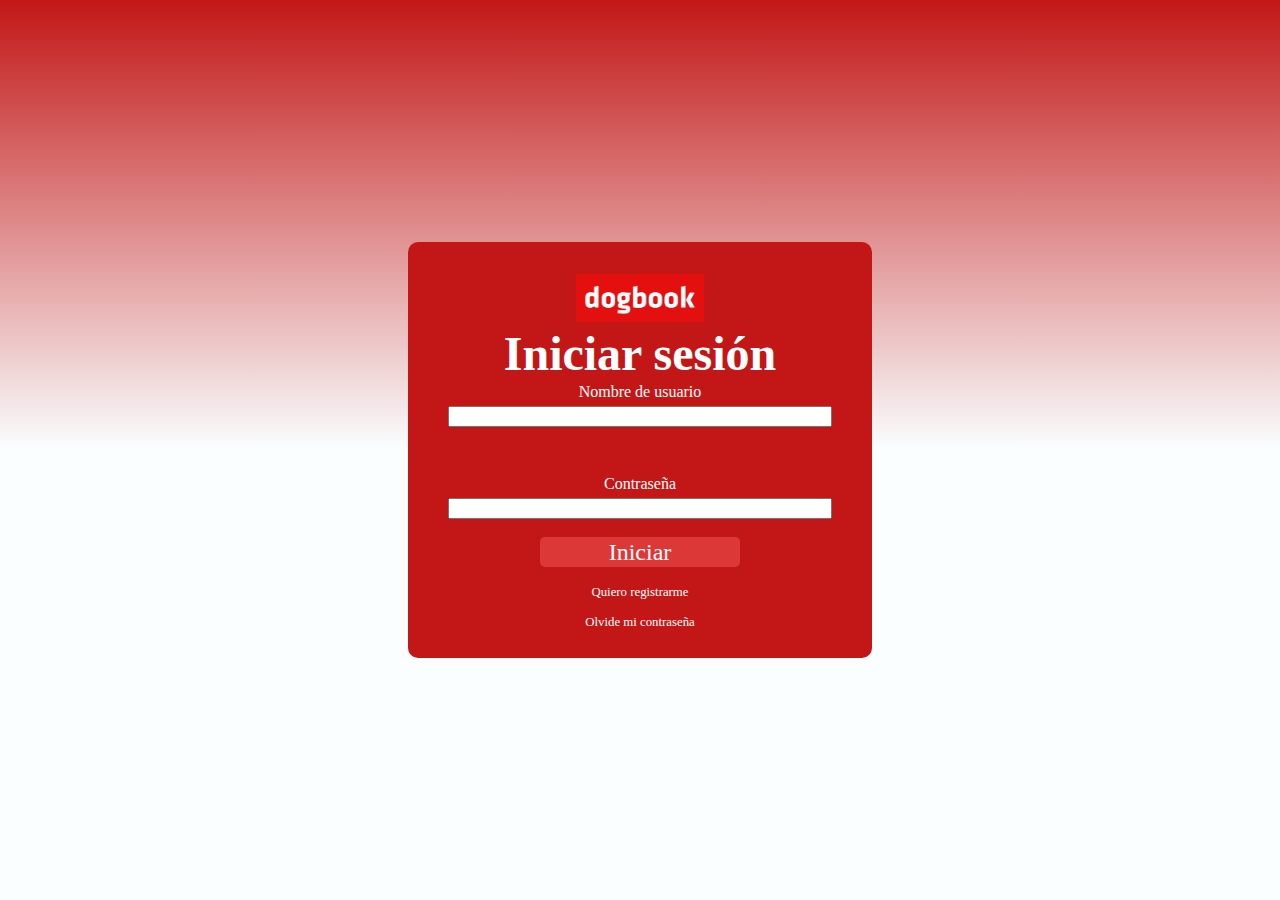
<file: index.html>
<!DOCTYPE html>
<html lang="en">
<head>
    <meta charset="UTF-8">
    <meta http-equiv="X-UA-Compatible" content="IE=edge">
    <meta name="viewport" content="width=device-width, initial-scale=1.0">
    <title>Dogbook Login</title>
    <link rel="stylesheet" href="dogbookstylesheet.css">
    <link rel="stylesheet" href="mediaqueries.css">
    <link rel="stylesheet" href="dogbookeffectssheet.css">

</head>
<body id="Login-body">
    <div class="formulario">
        <div class="Logoprincipal">  <!--aca va el logo-->
            <img src="./imagenes/Logos/logo 1.png" alt="Logo Dogbook">

        </div>
        <h1> Iniciar sesión</h1>
        <form method="post">
            <div class="username">
                <label for="">Nombre de usuario</label>
                <input type="text" required>
            </div>
            <div class="password">
                <label for="">Contraseña</label>
                <input type="password">
            </div>
            <button class="Boton-enviar hover1"><a href="./PaginaPrincipal.html">Iniciar </a></button>
            
            <div class="registrarse">
                <a class="hover2" href="./Paginaderegistro.html">Quiero registrarme</a>
                <a class="hover2" href="">Olvide mi contraseña</a>

            </div>
        </form>
    </div>

    
</body>
</html>
</file>
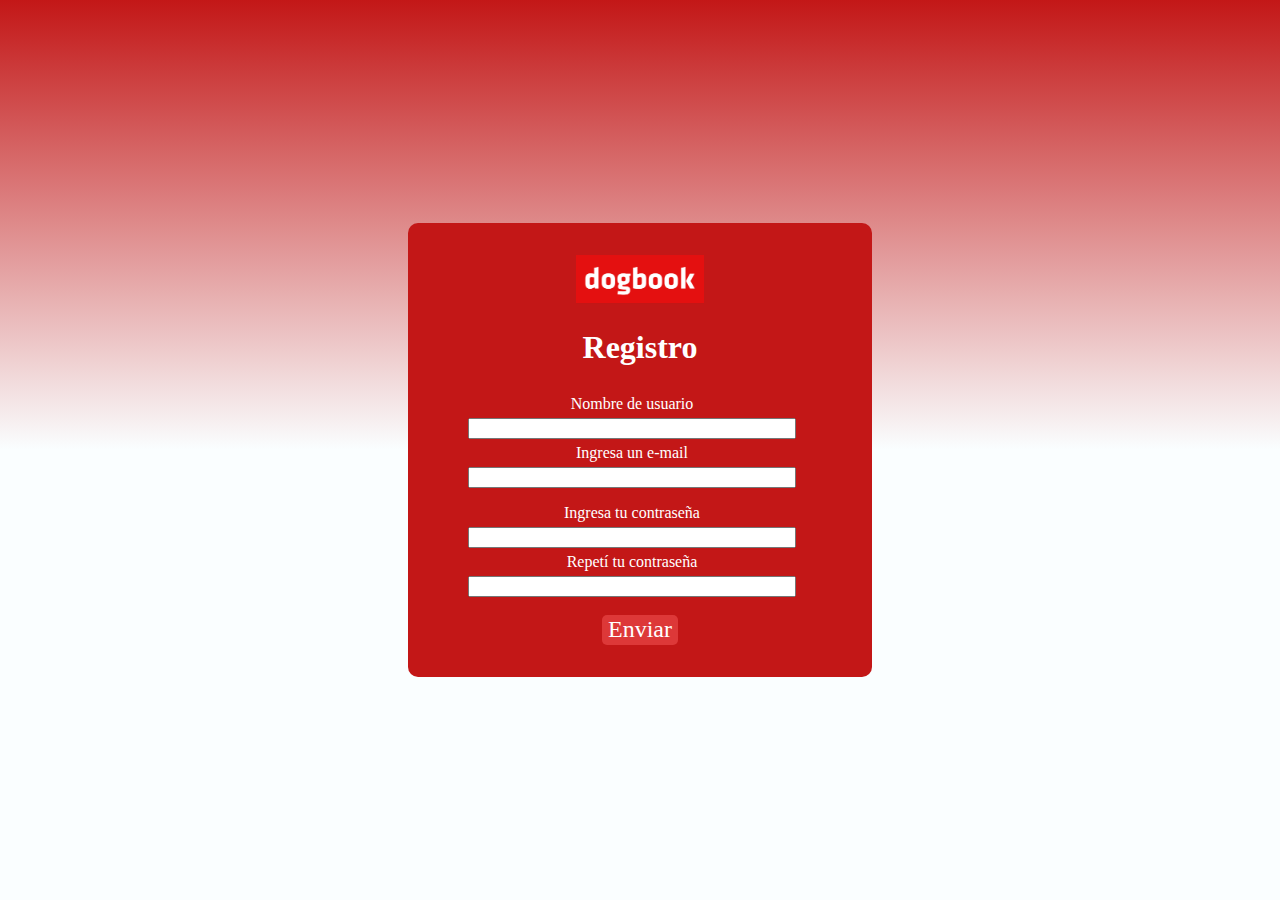
<file: Paginaderegistro.html>
<!DOCTYPE html>
<html lang="en">
<head>
    <meta charset="UTF-8">
    <meta name="viewport" content="width=device-width, initial-scale=1.0">
    <title>Pagina de registro</title>
    <link rel="stylesheet" href="dogbookstylesheet.css">
    <link rel="stylesheet" href="mediaqueries.css">
    <link rel="stylesheet" href="dogbookeffectssheet.css">
</head>
<body>
    <body id="registro-body">
    <div class="registro-formulario">
        <div class="Logoprincipal">  <!--aca va el logo-->
            <img src="./imagenes/Logos/logo 1.png" alt="Logo Dogbook">

        </div>
        <h1 class="registro-titulo"> Registro</h1>
        <form class="registro-form" method="post">
            <div class="username2">
                <label class="registro-label" for="">Nombre de usuario</label>
                <input class="registro-input" type="text" required>
                <label class="registro-label"for="">Ingresa un e-mail</label>
                <input class="registro-input" type="email" required>
            </div>
            <div class="password2">
                <label class="registro-label" for="">Ingresa tu contraseña</label>
                <input class="registro-input" type="password">
                <label class="registro-label" for="">Repetí tu contraseña</label>
                <input class="registro-input" type="password">
            </div>
            <button class="Boton-enviar2 hover1"><a class="hover1" href="./PaginaPrincipal.html">Enviar </a></button>
                        
    
</body>
</html>
</file>
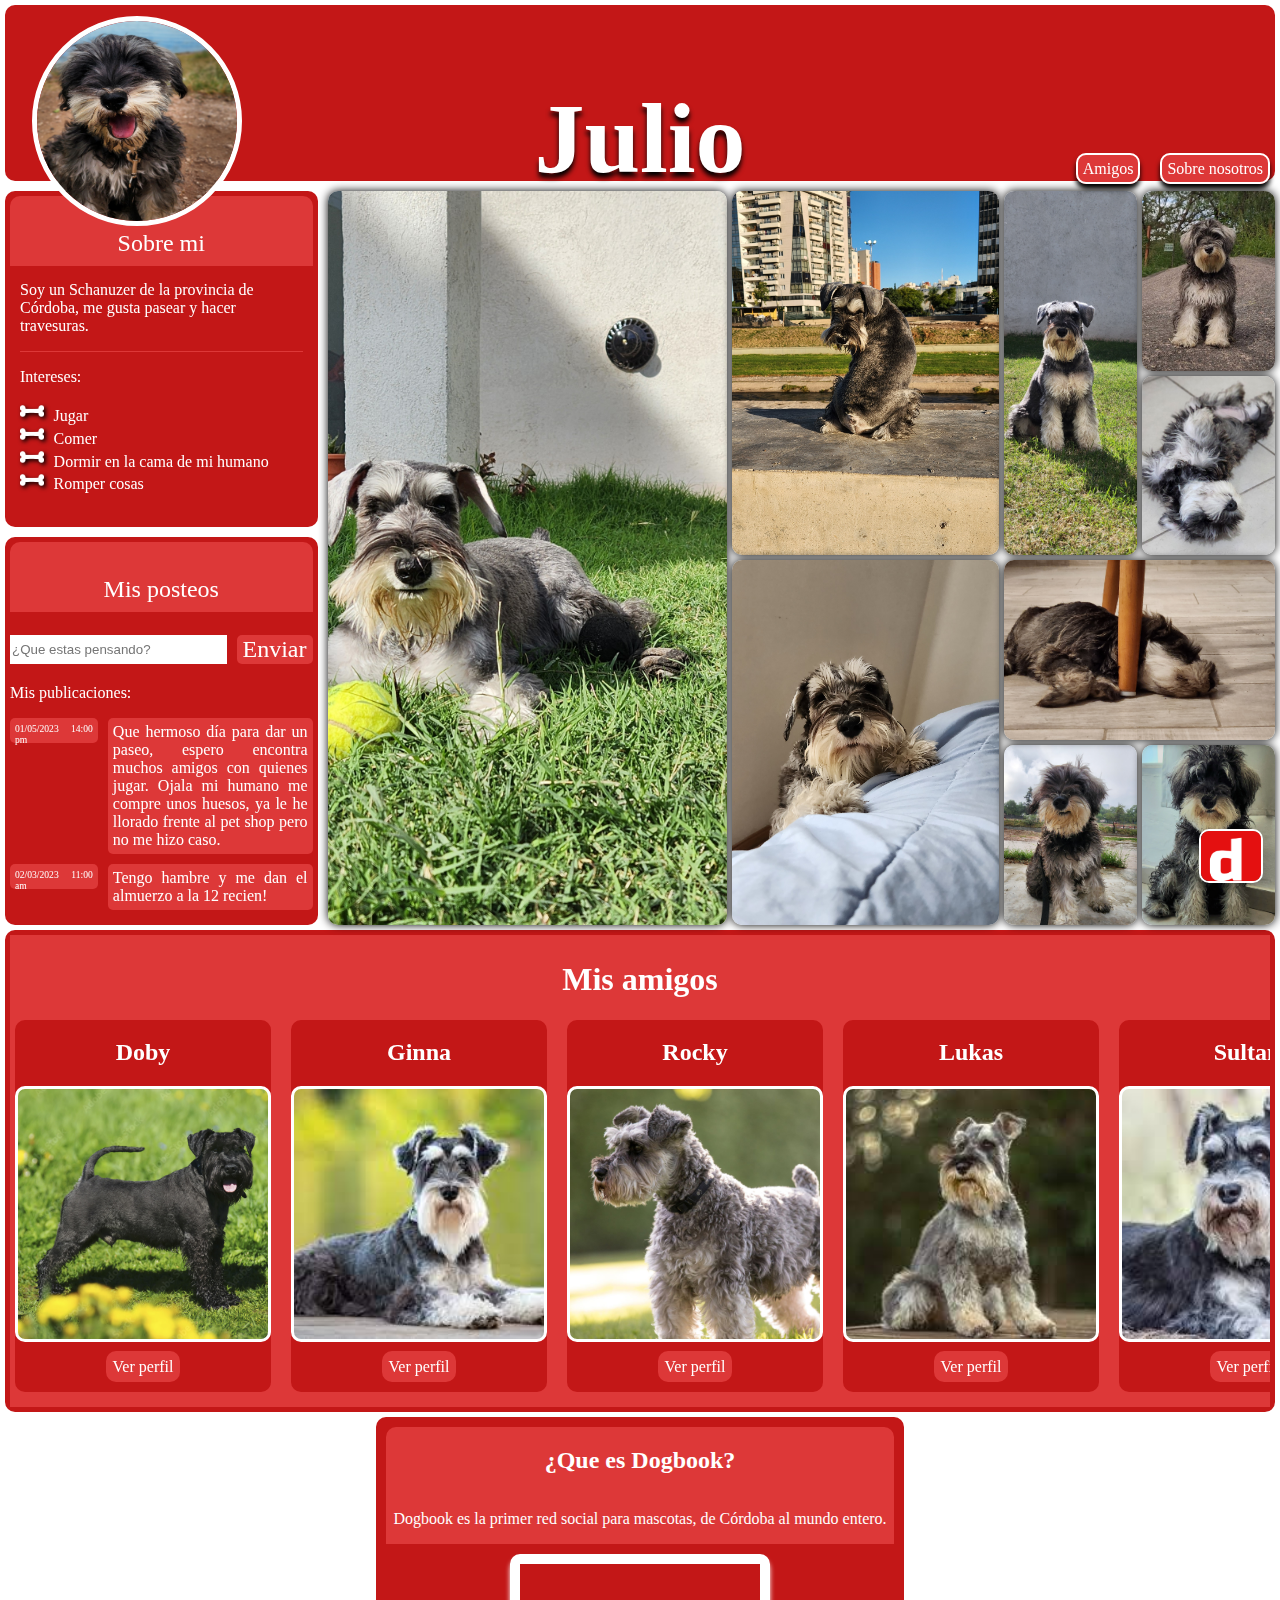
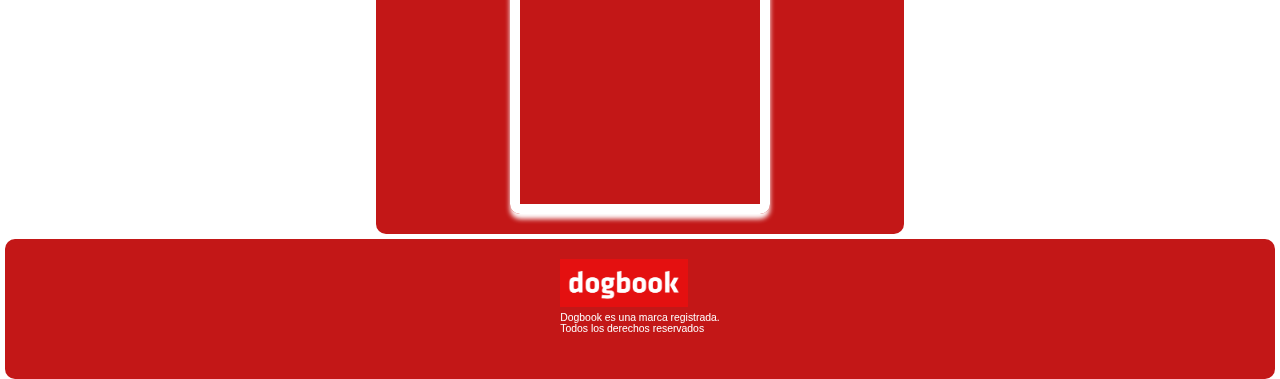
<file: PaginaPrincipal.html>
<!DOCTYPE html>
<html lang="en">
<head>
    <meta charset="UTF-8">
    <meta name="viewport" content="width=device-width, initial-scale=1.0">
    <title>Dogbook parina principal</title>
    <link rel="stylesheet" href="dogbookstylesheet.css">
    <link rel="stylesheet" href="mediaqueries.css">
    <link rel="stylesheet" href="dogbookeffectssheet.css">
</head>
<body id="PaginaPrincipal-body">
    <section class="Seccionprincial">

    <div class="grid-areas">
        <div class="Header">
            <div class="FotoPerfil">
                <img src="./imagenes/Fotos Julio/Foto de perfil/Julio perfil.jpg" alt="Foto de perfil">
            </div>
            <div class="username">
                <h1>Julio</h1>
            </div>
            
            <div class="NavPagina">
                <ul class="NavPagina-botones">
                    <p class="hover2"><a class="hover1" href="#Amigos">Amigos</a></p>
                    <p class="hover2"><a class="hover1" href="#AboutUs">Sobre nosotros</a></p>
                </ul>
            </div>

               

        </div> <!--Portada+Username-->

        <div class="Galeria"> 
            <div class="Foto"></div>
            <div class="Foto"></div>
            <div class="Foto"></div>
            <div class="Foto"></div>
            <div class="Foto"></div>
            <div class="Foto"></div>
            <div class="Foto"></div>
            <div class="Foto"></div>
            <div class="Foto"></div>

            
        </div><!--grid de fotos-->
        <div class="Hero">
            <div class="Seccion-titulo"> 
                <p>Sobre mi</p>
            <div class="Hero-bio">
                <p>Soy un Schanuzer de la provincia de Córdoba, me gusta pasear y hacer travesuras.</p>
                <div class="Hero-intereses">
                    <p>Intereses:</p>
                    <li>Jugar</li>
                    <li>Comer</li>
                    <li>Dormir en la cama de mi humano</li>
                    <li>Romper cosas</li>
                </div>

            </div>
            </div>
        </div> <!--Seccion hero al costado izquierdo - perfil de usuario/info-->
            
        <div class="Post">
            <div class="Seccion-titulo">
                <p>Mis posteos</p>
            </div>
            <div class="Publicaciones">
                <div class="Publicaciones-ingresar-texto">
                    <input class="Publicaciones-escribir" type="text" id="posteo" placeholder="¿Que estas pensando?">
                    <label for="posteo"></label>
                    <button class="Publicaciones-boton hover2 hover1">Enviar</button>
                </div>
                <div class="Publicaciones-historial"> 
                    <p> Mis publicaciones:</p>
                    <div class="Publicaciones-historial-1">
                        <div class="Publicaciones-unicas">
                            <div class="Fecha-comentario Publicaciones-formato"> 01/05/2023 14:00 pm</div>
                            <div class="Comentario Publicaciones-formato">Que hermoso día para dar un paseo, espero encontra muchos amigos con quienes jugar. Ojala mi humano me compre unos huesos, ya le he llorado frente al pet shop pero no me hizo caso.</div>
                        </div>
                        <div class="Publicaciones-unicas">
                            <div class="Fecha-comentario Publicaciones-formato"> 02/03/2023 11:00 am</div>
                            <div class="Comentario Publicaciones-formato">Tengo hambre y me dan el almuerzo a la 12 recien!</div>
                        </div> 
                </div>      
                
                </div>

            </div>
        </div> <!--Seccion de posteos-->
        
        
        </div>
    </section>  

    <section class="SeccionAmigos">
        <div class="Amigos" id="Amigos">
            <div class="Amigos-titulo">
                <h1>Mis amigos</h1>
            </div>
            <div class="Perriamigos">
                <div class="AmigosCard">
                    <h2>Doby</h2>
                    <div class="AmigosCardFoto"></div>
                    <div>
                        <p class="hover2"><a class="a hover1" href="">Ver perfil</a></p>
                    </div>
                </div>
                <div class="AmigosCard">
                    <h2>Ginna</h2>
                    <div class="AmigosCardFoto2"></div>
                    <div>
                        <p class="hover2"><a class="a hover1" href="">Ver perfil</a></p>
                    </div>
                </div>
                <div class="AmigosCard">
                    <h2>Rocky</h2>
                    <div class="AmigosCardFoto3"></div>
                    <div>
                        <p class="hover2"><a class="a hover1" href="">Ver perfil</a></p>
                    </div>
                </div>
                <div class="AmigosCard">
                    <h2>Lukas</h2>
                    <div class="AmigosCardFoto4"></div>
                    <div>
                        <p class="hover2"><a class="a hover1" href="">Ver perfil</a></p>
                    </div>
                </div>
                <div class="AmigosCard">
                    <h2>Sultan</h2>
                    <div class="AmigosCardFoto5"></div>
                    <div>
                        <p class="hover2"><a class="a hover1" href="">Ver perfil</a></p>
                    </div>
                </div>

            </div>



        </div>
        

    </section>
    <section class="AboutUs" id="AboutUs">
        <div class="AboutUsinfo"> 
            <div class="AboutUsinfo-titulo">
                <h2>¿Que es Dogbook?</h2>
                <p>Dogbook es la primer red social para mascotas, de Córdoba al mundo entero.</p>
            </div>
            <div class="contenedor-mapa">
                <iframe class="Aboutus-maps" src="https://www.google.com/maps/embed?pb=!1m14!1m12!1m3!1d6807.188418306465!2d-64.14865689999999!3d-31.452836599999998!2m3!1f0!2f0!3f0!3m2!1i1024!2i768!4f13.1!5e0!3m2!1ses-419!2sar!4v1688224846633!5m2!1ses-419!2sar" width="600" height="450" style="border:0;" allowfullscreen="" loading="lazy" referrerpolicy="no-referrer-when-downgrade"></iframe>
               
            </div>
            
        </div>

    </section>
    <footer class="Footer">
        <div class="Footer-info">
            <img src="./imagenes/Logos/logo 1.png" alt="Logo Dogbook">
            <p>Dogbook es una marca registrada.</p>
            <p>Todos los derechos reservados</p>

        </div>
        <!--Boton cerrar sesion-->
        <label for="cerraresion-toggle" class="cerrarsesion-label">
            <img class="hover1" src="./imagenes/Logos/logo 2 .png" alt="dogbook-icon">
        </label>
        <input type="checkbox" id="cerraresion-toggle">
        <div class="cerrarsesion-opciones">
            <p class="hover2"><a class="hover1" href="./index.html">Cerrar sesión</a></p>
            
            <div class="opciones">
                <abbr title="Mis redes sociales"><a href=""><img class="hover1" src="./imagenes/Logos/icono - redes.png" alt=""></a></abbr>
                <abbr title="Mis PlayList"><a href=""><img class="hover1"src="./imagenes/Logos/icono - musica.png" alt=""></a></abbr>
                <abbr title="Mi Wishlist"><a href=""><img class="hover1"src="./imagenes/Logos/icono - wishlist.png" alt=""></a></abbr>
                <abbr title="Conocer gente"><a class="hover1" href="https://www.google.com/maps/@-31.4015744,-64.1859584,14z?hl=es&entry=ttu" target="_blank"><img class="hover1" src="./imagenes/Logos/icono maps.png" alt=""></a></abbr>
                <abbr title="Mensajes"><a href=""><img  class="hover1" src="./imagenes/Logos/icono - mensajes.png" alt=""></a></abbr>
                
            </div>
            
        </div>

        
    </footer>
    
</body>
</html>

<!--Agregar efecto a botones de este tutorial https://www.youtube.com/watch?v=-LCv2gen93A (efecto 8 ) -->
</file>
<file: dogbookstylesheet.css>
/*Variables*/
:root { 
    --color-rojo:#c31717;
    --colo-rojo-secundario: #dd3838;
    --color-fuente-blanco: white;
    --font-main: klavika;
    --font-body: Consolas;
}

/*PAGINA LOGIN*/ 
body {
    background: white;
} 
    /*background*/
#Login-body {
    margin: 0;
    padding: 0;
    font-family: var(--font-main);
    background: linear-gradient(180deg, rgba(195,23,23,1) 0%, rgba(250,254,255,1) 50%);
    height: 100vh;

}
.Seccionprincial { 
    display: block;
}

    /*Estilos - login*/

.formulario {
    width: 25rem;
    height: 22rem;
    position: absolute;
    top: 50%;
    left: 50%;
    transform: translate(-50%,-50%);
    padding: 2rem;
    background-color: var(--color-rojo);
    border-radius: 10px;
    text-align: center;
    gap: 10px;
    
    
}
       


.formulario h1 {
    margin-top: 0%;
    margin-bottom: 10px;
}
.Logoprincipal img {
    width: 128px;
    height: 48.1px;
    
}
.formulario h1, label {
    color: var(--color-fuente-blanco);
}

.username, .password, .registrarse { 
    font-family: var(--font-body);
    display: flex;
    flex-direction: column;
    padding: 2%;
    gap: 5px;
        
}
.password { 
    margin-top: 1rem;
}

.formulario > h1 { 
    font-size: 300%;
}

.Boton-enviar { 
    width: 50%;
    height: 30px;
    background: var(--colo-rojo-secundario) ;
    border: none;
    border-radius: 5px;
    font-size: 150%;
    font-family: var(--font-main);
    
    margin-top: 10px;
    cursor: pointer;
    
}
.Boton-enviar a {
    text-decoration: none;
    color: var(--color-fuente-blanco);
}

.formulario .registrarse a { 
    margin-top: 10px;
    align-content: end;
    font-size: 80%;
    text-decoration: none;
}

.formulario a { 
    color: var(--color-fuente-blanco);
}

/*PAGINA PRINCIPAL*/
    
        /*background*/

#PaginaPrincipal-body { 
    margin: 0;
    padding: 0;
    font-family: var(--font-main);
    background: white;
    height: 100vh;
    
}

        /*ESTRUCTURA (GRID) */

.grid-areas {
    display: grid;
    grid-template-areas: 
    "Header Header  Header"
    "Hero   Galeria Galeria"
    "Post   Galeria Galeria"
    ;
    grid-template-columns: 2fr 3fr 3fr;
    grid-template-rows: 11rem 21rem 1fr;
    height: fit-content;
    gap: 10px;
    margin: 5px;

    }

    .Galeria {
        grid-area: Galeria;
        box-sizing: border-box;
        
        
    
    }

    .Hero { 
        grid-area: Hero;
        
    
    }
    
    .Post {
        grid-area: Post;
        
    
    }

/*HEDHER+NAVBAR*/

.Header {
    grid-area: Header;
    border-radius: 10px;
    background:var(--color-rojo);
      
    display: flex;
    max-height: 184px;
   
    
    
}

.FotoPerfil img {
    top: 1rem;
    left: 2rem;
    height: 200px;
    width: 200px;
    border-radius: 80%;
    border: var(--color-fuente-blanco) solid 5px;
    gap: 10px;
    position: absolute;
    z-index: 1;
    animation: drop 20s infinite;
}


.username { 
    position: relative;
    left: 50%;
    top:-1rem;
    transform: translateX(-50%);
    
    
    

}
.username h1{
    color: var(--color-fuente-blanco);
    font-family: var(--font-main);
    font-size: 100px;
    text-shadow: 0px 05px 5px black;
    animation: zigzag 2s;
    
    

}

.NavPagina { 
    display: flex;
    position: absolute;
    right: 10px;
    top: 9rem;
    height: 35px;
    width: fit-content;
    justify-content: space-between;
    margin: 0px;
    margin-right: 0px;
    
    
}
.NavPagina-botones {
    margin: 0 auto;
    position: relative;
    display: flex;
    gap: 20px;
    list-style: none;
    width: fit-content;

    
    
}

.NavPagina-botones p > a {
    color: var(--color-fuente-blanco);
    text-decoration: none;
    background: var(--colo-rojo-secundario);
    padding: 5px;
    border-radius: 10px;
    border:2px solid var(--color-fuente-blanco);
    box-shadow: 0px 05px 5px black;
}

/*seccion AMIGOS*/ 
.SeccionAmigos { 
    
    margin: 5px;
    border: 5px solid var(--color-rojo);
    border-radius: 10px;
    
    

    
}

.Amigos{
    color: var(--color-fuente-blanco);
    background-color:var(--colo-rojo-secundario);
    padding: 5px;
    overflow-x: scroll;
}

.Amigos-titulo { 
    display: flex;
    justify-content: center;
}
      
.Perriamigos { 
    display: flex;
    flex-direction: row;
    justify-content: space-between;
    gap:20px;
    

}
    /*tarjeta*/
    .AmigosCard {
        display: flex;
        flex-direction: column;
        width: 300px;
        background: var(--color-rojo);
        align-items: center;
        border-radius: 10px;
        color: var(--color-fuente-blanco);
        margin-bottom: 10px;
        
        }

        .AmigosCard a {
            text-decoration: none;
            color: var(--color-fuente-blanco);
            background: var(--colo-rojo-secundario);
            padding: 7px;
            border-radius: 10px;
        }
            
        

        

    .AmigosCardFoto {
        height: 250px;
        width: 250px;
        background: url(./imagenes/Doby.jpg) no-repeat center/cover;
        border-radius: 10px;
        border: 3px solid var(--color-fuente-blanco);
        } 
    .AmigosCardFoto2 { 
        height: 250px;
        width: 250px;
        background: url(./imagenes/Gianna.jpg) no-repeat center/cover;
        border-radius: 10px;
        border: 3px solid var(--color-fuente-blanco);

        }   
    .AmigosCardFoto3 { 
        height: 250px;
        width: 250px;
        background: url(./imagenes/Rocky.jpg) no-repeat center/cover;
        border-radius: 10px;
        border: 3px solid var(--color-fuente-blanco);

    }
    .AmigosCardFoto4 { 
        height: 250px;
        width: 250px;
        background: url(./imagenes/Lukas.jpg) no-repeat center/cover;
        border-radius: 10px;
        border: 3px solid var(--color-fuente-blanco);

    }
    .AmigosCardFoto5 { 
        height: 250px;
        width: 250px;
        background: url(./imagenes/Sultan.jpg) no-repeat center/cover;
        border-radius: 10px;
        border: 3px solid var(--color-fuente-blanco);

    }

/* About us*/
.AboutUs { 
    
    margin: 5px;
}
    

    .AboutUsinfo { 
        position: relative;
        left: 50%;
        transform: translateX(-50%);
        background: var(--color-rojo);
        width:40%;
        padding: 10px;
        border-radius: 10px;
        border: 5px solid var(--colo-rojo);
        display: flex;
        flex-direction: column;
        align-items: center;
        color: var(--color-fuente-blanco);
        gap: 10px;
    }
    .AboutUsinfo-titulo {
        display: flex;
        flex-direction: column;
        align-items: center;
        width: 100%;
        background: var(--colo-rojo-secundario);
        border-radius: 10px 10px 0px 0px;
        
    }
        
    .contenedor-mapa { 
        border-radius: 10px;
        border: 10px solid var(--color-fuente-blanco);
        box-shadow: 0px 5px 5px;
        margin-bottom: 10px;
        height: 15rem;
        width: 15rem;
       

    }

    .Aboutus-maps { 
        height: 15rem;
        width: 15rem;
    }
/*cerrar sesion*/
        

    .cerrarsesion-label { 
        height: 50px;
        width: 60px;
        padding: 5px;
        position: fixed;
        bottom: 1rem;
        right: 1rem;
        cursor: pointer;
        
    
        
    
    }
    .cerrarsesion-label img { 
        height: 50px;
        width: 60px;
        border: 2.5px solid var(--color-fuente-blanco);
        border-radius: 10px;
    }
    #cerraresion-toggle {
        display: none;
    }
    .cerrarsesion-opciones {
        color: var(--color-fuente-blanco);
        font-family: var(--font-main);
        font-size: 80%;
        background: var(--color-rojo);
        width: 70px;
        padding: 5px;
        border-radius: 10px;
        border: 2.5px solid var(--color-fuente-blanco);
        position: fixed;
        bottom: 5rem;
        right: 1rem;
        display: none;
        z-index: 2;
        justify-content: center;
        align-content: center;
    }
    .cerrarsesion-opciones p a {
        text-align: center;
        color: aliceblue;
        text-decoration: none;
    }
    #cerraresion-toggle:checked + .cerrarsesion-opciones { 
        display: flex;
        flex-direction: column-reverse;

    }

    .opciones { 
        display: flex;
        flex-direction: column;
        align-items: center;
        width: 100%;
        border-bottom: 3px solid #dd3838;
        gap: 5px;
        
        
    }
    .opciones img {
        height: 40px;
        width: auto;
        border-radius: 5px;
    }

/*SECCIÓN FOTOS*/ 
.Galeria { 
    display: grid;
    place-content: center;
    grid-template-columns: 3fr  2fr 1fr 1fr;
    grid-template-rows: 1fr 1fr 1fr 1fr;
    gap: 5px;
    
    
    
}

.Foto { 
    border-radius: 10px;
    box-shadow: 0px 0px 10px black; /*eje x, eje y desenfoque color*/

}

.Foto:nth-child(1) {
    background: url(./imagenes/Foto\ 1.jpg) no-repeat center/cover; 
    grid-column: 1/2;
    grid-row: 1/5;
}
.Foto:nth-child(2) {
    background: url(./imagenes/Foto\ 2\ .jpg) no-repeat center/cover;
    grid-column: 2/3;
    grid-row: 1/3;
    
    
}
.Foto:nth-child(3) {
    background: url(./imagenes/Foto\ 3.jpg) no-repeat center/cover;
    grid-column: 3/4;
    grid-row: 1/3;
}
.Foto:nth-child(4) {
    background: url(./imagenes/Foto\ 4.jpg) no-repeat center/cover;
    grid-column: 2/3;
    grid-row: 3/5;
    
}
.Foto:nth-child(5) {
    background: url(./imagenes/Foto\ 5.jpg) no-repeat center/cover;
    grid-column: 4/5;
    grid-row: 1/2;
    
}
.Foto:nth-child(6) {
    background: url(./imagenes/Foto\ 6.jpg) no-repeat center/cover;
    grid-column: 4/5;
    grid-row: 2/3;
    
}
.Foto:nth-child(7) {
    background: url(./imagenes/Foto\ 7.jpg) no-repeat top/cover;
    grid-column: 3/4;
    grid-row: 4/5;
    
}
.Foto:nth-child(8) {
    background: url(./imagenes/Foto\ 8.jpg) no-repeat center/cover;
    grid-column: 4/5;
    grid-row: 4/5;
    
}

.Foto:nth-child(9) {
    background: url(./imagenes/Foto\ 9.jpg) no-repeat center/cover;
    grid-column: 3/5;
    grid-row: 3/4;
    
}

/* SECCIÓN HERO (perfil)*/ 
.Hero {
    background: var(--color-rojo);
    border-radius: 10px;
    color: var(--color-fuente-blanco);
    padding: 5px;
    
    
}

.Seccion-titulo { 
    background-color: var(--colo-rojo-secundario);
    border-radius: 10px 10px 0px 0px;
    height: 50px;
    padding: 10px;
    box-sizing: content-box;
}
.Seccion-titulo > p {
    text-align: center;
    font-size: 150%;
}

.Hero-intereses {
    list-style: none;
    border-top: 1px solid var(--colo-rojo-secundario);
}
.Hero-intereses > li::before {
    content: '';
    display: inline-block;
    width: 23.6px;
    height: 18.8px;
    background-image: url(./imagenes/Logos/icono\ hueso.png);
    background-repeat: no-repeat;
    background-position: center;
    background-size: contain;
    margin-right: 10px;
    filter: drop-shadow( 2px 2px 2px black);
    
}

/* SECCIÓN POST*/
.Post {
    background: var(--color-rojo);
    border-radius: 10px;
    color: var(--color-fuente-blanco);
    padding: 5px;
}

.Publicaciones { 
    margin-top: 7.5%;
          
}

.Publicaciones-ingresar-texto { 
    display: flex;
    justify-content: space-between;
    max-width: 100%;
    gap: 5px;
    margin-bottom: 20px ;
    
}
.Publicaciones-ingresar-texto input {
    width: 100%;
    border: none;
}

.Publicaciones-ingresar-texto > .Publicaciones-boton {
    background: var(--colo-rojo-secundario);
    border: none;
    border-radius: 5px;
    font-size: 150%;
    font-family: var(--font-main);
    color: var(--color-fuente-blanco);
    cursor: pointer;

}

.Publicaciones-unicas {
    display: flex;
    flex-direction: row;
    gap: 10px;
    overflow: auto;
    margin-bottom: 10px;
       
    
}

.Publicaciones-formato {
    color: rgb(255, 255, 255);
    font-weight: 80;
    background: var(--colo-rojo-secundario);
    padding: 5px;
    border-radius: 5px;
    text-align: justify;
}
.Fecha-comentario {
    width: 30%;
    max-height: 15px;
    font-size: 60%;
   
}
.Comentario {
    width: 75%;
    font: 90%;
}

.Publicaciones-historial-1 {
    overflow-y: scroll;
 }


/*FOOTER */ 
.Footer {
    background-color:var(--color-rojo);
    margin: 5px;
    height: 100px;
    width: auto;
    border-radius: 10px;
    padding: 20px;
    display: flex;
    justify-content: center;
}
.Footer-info {
    display: flex;
    position:relative;
    flex-direction: column;
    width: fit-content;
 }

.Footer-info img {
    width: 128px;
    height: 48.1px;
    margin-bottom: 5px;
    
}

.Footer-info p {
    gap: 5px;
    width: fit-content;
    margin: 0;
    font-family: 'Gill Sans', 'Gill Sans MT', Calibri, 'Trebuchet MS', sans-serif;
    font-size: 65%;
    color: var(--color-fuente-blanco);
    display: inline;
}

/*--PAGINA DE REGISTRO --*/
#registro-body { 
    margin: 0;
    padding: 0;
    font-family: var(--font-main);
    background: linear-gradient(180deg, rgba(195,23,23,1) 0%, rgba(250,254,255,1) 50%);
    height: 100vh;
}

.registro-formulario {
    width: 25rem;
    height: auto;
    position: absolute;
    top: 50%;
    left: 50%;
    transform: translate(-50%,-50%);
    padding: 2rem;
    background-color: var(--color-rojo);
    border-radius: 10px;
    text-align: center;

}
.registro-formulario {
    display: flex;
    flex-direction: column;
    align-items: center;

}
.registro-formulario h1, label {
    color: var(--color-fuente-blanco);
    
}
.registro-form {
    position: relative;
    width: 25rem;
}


.username2,.password2 { 
    font-family: var(--font-body);
    display: flex;
    flex-direction: column;
    padding: 2%;
    gap: 5px;
    align-items: center;
    width: 23rem;}


.registro-input {
    width: 20REM;
}

.Boton-enviar2 {
    
    width: 50%;
    height: 30px;
    background: var(--colo-rojo-secundario) ;
    border: none;
    border-radius: 5px;
    font-size: 150%;
    font-family: var(--font-main);
    width: fit-content;
    margin-top: 10px;
    cursor: pointer;
}
.Boton-enviar2 a {
    text-decoration: none;
    color: var(--color-fuente-blanco);
}
</file>
<file: mediaqueries.css>
@media (max-width: 700px) {

    /*formulario inicio*/
    #Login-body {
    width: 100vv;
    }

    .formulario {
        width: 10rem;
        height: 20rem;
        top: 50%;
        left: 50%;
        transform: translate(-50%,-50%);

    }
    .formulario > h1 { 
        font-size: 150%;
        margin-top: 1.5rem;
    }
    form {
        display: flex;
        flex-direction: column;
        align-items: center;
    }
    .password { 
        margin-top: 1rem;
    }
    
    /*PAGINA DE REGISTRO*/
    #registro-body { 
        width: 100vv;
    }
    .registro-formulario { 
        width: 15rem;
        height: 25rem;
        top: 50%;
        left: 50%;
        transform: translate(-50%,-50%);
    }

    .registro-titulo {
        margin-bottom: 0;
    }

    .registro-form { 
        display: flex;
        flex-direction: column;
        justify-content: center;
    }
    .registro-input { 
        width: fit-content;
    }
    .username2 > label { 
        width: fit-content;
    }

    /*ESTRUCTURA GENERAL*/

    .grid-areas {
    
        display: grid;
        grid-template-areas: 
        "Header Header  Header"
        "Hero   Hero Hero"
        "Post   Post Post"
        "Galeria Galeria Galeria"
        ;
        height: fit-content;
        grid-template-rows: 9rem 21rem 1fr 1fr;
    }
   
    #PaginaPrincipal-body{
    height: 1500px;
    }

    /*fITI DE PERFIL+NAV*/

    .FotoPerfil img {
        top: 4rem;
        height: 100px;
        width: 100px;
    }
    .NavPagina { 
        top: 1rem;
        right: 1rem;
       
        
    }   
    .NavPagina-botones {
        position: relative;
        display: flex;
        flex-direction: row;
        gap: 5px;
        list-style: none;
        
        
    }  
    .NavPagina-botones p > a {
        font-size: 80%;      
        
        box-shadow: 0px 2.5px 2.5px black;
    
    }    
    
    .NavPagina-botones > p {
        margin-top: 0%;
        margin-bottom: 10px;
       
        
      
    }
    .username {
        top: 1rem;
        left: 60%;
        
    }
    .username h1 { 
        font-size: 75px;
    }

 /*ABOUT US*/
    .AboutUsinfo {
    width: 75%;

    }
    .contenedor-mapa { 
        border-radius: 10px;
        border: 10px solid var(--color-fuente-blanco);
        box-shadow: 0px 5px 5px;
        margin-bottom: 10px;
        height: 10rem;
        width: 10rem;
    }
    .Aboutus-maps { 
        height: 10rem;
        width: 10rem;
    }
 
}
@media (min-width:701px) and (max-width:1000px ){

    /*FORMULARIO INICIO*/
     
    #Login-body {
        width: 100vv;
        }
        
    .password { 
            margin-top: 1.5rem;
        }
        
    .formulario {
        
            height: 22rem;
        }
    


    

    /*ESTRUCTURA GENERAL*/

    .grid-areas {
    
        display: grid;
        grid-template-areas: 
        "Header Header  Header"
        "Hero   Hero Hero"
        "Post Galeria Galeria"
        "Post  Galeria Galeria"
        ;
        height: fit-content;
        grid-template-columns: 20rem 2fr 3fr;
        grid-template-rows: 11rem 17rem 1fr 1fr;
    }
    .NavPagina { 
        top: 1rem;
        right: 1rem;
       
        
    }   
    .NavPagina-botones {
        position: relative;
        display: flex;
        flex-direction: row;
        gap: 5px;
        list-style: none;
}
#registro-body { 
    width: 100vv;
}
.registro-formulario { 
    width: 25rem;
    height: 30rem;
    top: 50%;
    left: 50%;
    transform: translate(-50%,-50%);
}

.registro-titulo {
    margin-bottom: 0;
}

.registro-form { 
    display: flex;
    flex-direction: column;
    justify-content: center;
}
.registro-input { 
    width: fit-content;
}
.username2 > label { 
    width: fit-content;
}
.password { 

}

/*FORMULARIO DE REGISTRO*/
#registro-body { 
    width: 100vv;
}
.registro-formulario { 
    width: 20rem;
    height: 25rem;
    justify-items: center;
}
.registro-titulo {
    margin-bottom: 1rem;
}
.registro-input { 
    width: 15rem;

}
.Boton-enviar2 {
    position: relative; 
    left: 50%;
    transform: translateX(-50%);

}
}
</file>
<file: dogbookeffectssheet.css>
html{
    scroll-behavior: smooth;
}

.formulario,
.registro-formulario,
.Seccionprincial { 
    animation: opacity 2s ;
}

@media (hover:hover) {
    :root { 
        --colorhover: rgb(253, 51, 0);
        --colohover2:rgb(255, 177, 141);
    }

    .hover1:hover {
        background: var(--colorhover);
        animation: expand 1s infinite;
     
    }  
    
    .hover2:hover { 
        color: var(--colohover2);
        animation: expand 1s infinite;
    }
/*ANIMACIONES */
    @keyframes zigzag {
        0%{transform: translateX(0%);}
        25%{transform: translateX(2%);}
        50%{transform: translateX(-2%);}
        75%{transform: translateX(0%);}
        
        
    }
    
    @keyframes drop {
        0% {transform: translateY(0);}
        10% {transform: translateY(-2%);}
        20% {transform: translateY(0);}
    }

    @keyframes expand {
        0% {transform: scale(1);}
        50% {transform: scale(1.025);}
        100% {transform: scale(1);}
        
    }

    @keyframes opacity {
        0% {opacity: 0;}
        100% {opacity: 1;}
            
    }
}
</file>
